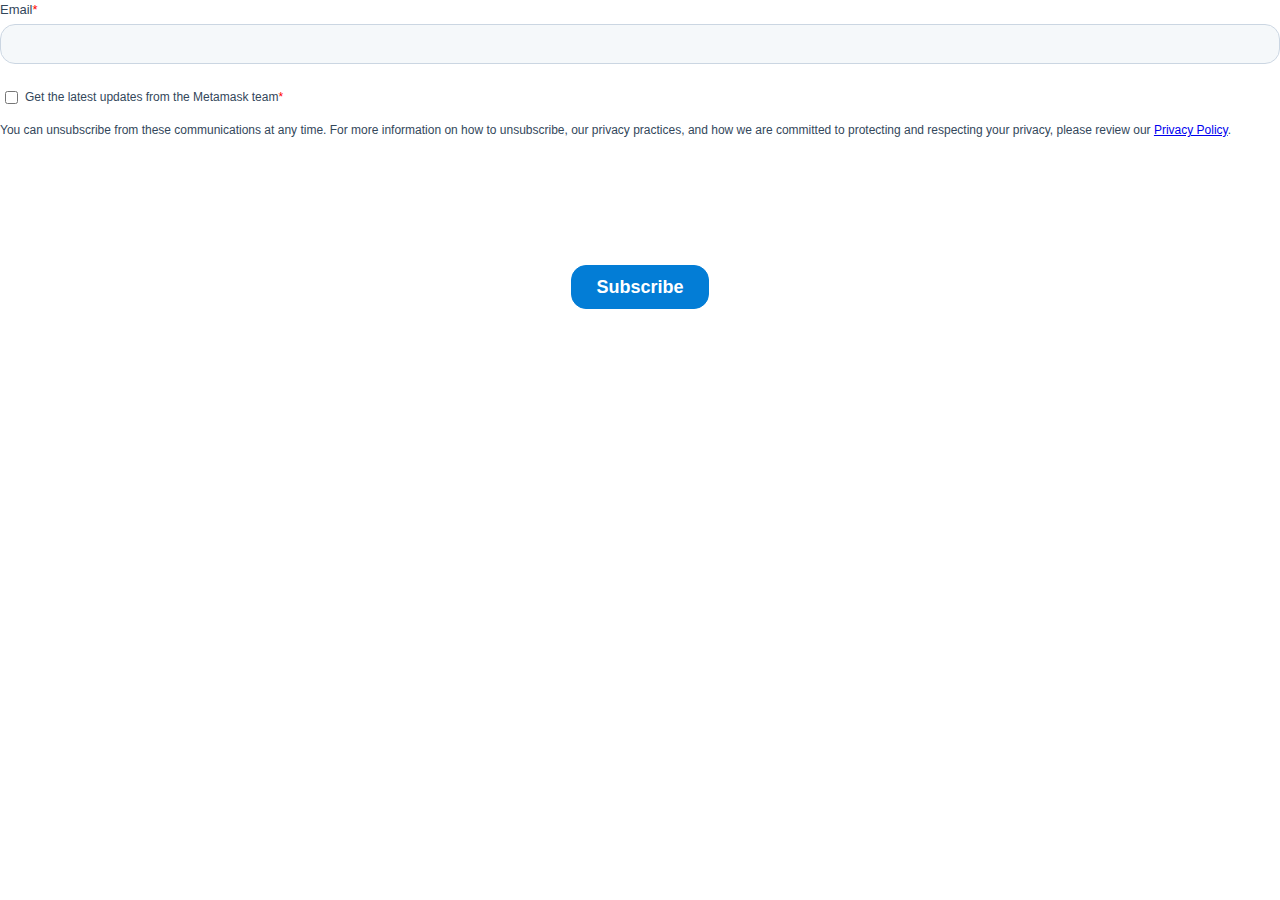
<file: saved_resource(1).html>
<!-- saved from url=(0055)https://doggybars.shop/mata.io/meta/saved_resource.html -->
<html><head><meta http-equiv="Content-Type" content="text/html; charset=UTF-8"><!--<base href="https://metamask.io/" target="_parent">--><!--<base href="." target="_parent">--><base href="." target="_parent"><style>.hs-form * { box-sizing: border-box; } body { margin: 0 }</style><style type="text/css" id="hs-form-style2b64112b-f442-4840-9ace-b11dccd5f744_1eae2e0f-b29a-4335-aeea-813b437ba0c7">.hs-button{font-family:"Helvetica Neue",Helvetica,Arial,sans-serif;margin:0;cursor:pointer;display:inline-block;font-weight:700;line-height:12px;position:relative;text-align:center;transition:all .15s linear;background-color:#ff7a59;border-color:#ff7a59;color:#fff;border-radius:3px;border-style:solid;border-width:1px;font-size:14px;padding:12px 24px}.hs-button:hover,.hs-button:focus{background-color:#ff8f73;border-color:#ff8f73}.hs-button:active{background-color:#e66e50;border-color:#e66e50}label{font-size:14px;width:130px;color:#33475b;display:block;float:none;width:auto;font-weight:500;line-height:20px;padding-top:0;margin-bottom:4px;font-family:"Helvetica Neue",Helvetica,Arial,sans-serif}.hs-video-form label{color:#fff !important}.hs-video-form .hs-back-button{background-color:#fff;width:20%;height:38px;margin-right:10px;border:1px solid;-webkit-border-radius:3px;-moz-border-radius:3px;-ms-border-radius:3px;border-radius:3px}.hs-video-form .hs-button{width:70%}.hs-video-form .hs-button span{font-size:15px}.hs-video-form .hs-richtext{color:#fff !important}.hs-video-form .legal-consent-container{max-height:180px !important;overflow-y:scroll !important}.hs-video-form .legal-consent-container:after{content:"";display:block;height:100px;width:100%}.hs-video-form .legal-consent-wrapper{position:relative}.hs-video-form .legal-consent-overlay{position:absolute;pointer-events:none;left:0;bottom:0;height:100px;width:100%;background:linear-gradient(to bottom, rgba(255, 255, 255, 0) 0%, #292929 100%)}.hs-error-msgs label{color:#f2545b}.hs-input{display:inline-block;width:90%;max-width:500px;height:40px;padding:9px 10px;font-family:"Helvetica Neue",Helvetica,Arial,sans-serif;font-size:16px;font-weight:normal;line-height:22px;color:#33475b;border:1px solid #cbd6e2;box-sizing:border-box;-webkit-border-radius:3px;-moz-border-radius:3px;-ms-border-radius:3px;border-radius:3px}.hs-input:not([type=file]){background-color:#f5f8fa}.hs-input[type=checkbox],.hs-input[type=radio]{cursor:pointer;width:auto;height:auto;padding:0;margin:3px 5px 3px 0px;line-height:normal;border:none}.hs-input[type=file]{padding:initial;border:initial;line-height:initial;box-shadow:none}select.is-placeholder{color:#bfbfbf}select.is-placeholder:focus{color:#33475b}.hs-input:-moz-placeholder{color:#bfbfbf}.hs-input::-webkit-input-placeholder{color:#bfbfbf}.hs-input option:disabled{color:#bfbfbf}.hs-input input,.hs-input textarea{transition:border .2s linear}.hs-input:focus{outline:none;border-color:rgba(82,168,236,.8)}textarea.hs-input{height:auto}select[multiple].hs-input{height:inherit}input.hs-input.error,div.field.error input,div.field.error textarea,div.field.error .chzn-choices,textarea.hs-input.error,select.hs-input.error{border-color:#c87872}input.hs-input.error:focus,div.field.error input:focus,div.field.error textarea:focus,div.field.error .chzn-choices:focus,textarea.hs-input.error:focus,select.hs-input.error:focus{border-color:#b9554d}.actions{margin-top:18px;margin-bottom:18px;padding:17px 0px}.inputs-list{margin:0 0 5px;width:100%;padding-left:5px}.inputs-list>li{display:block;padding:0;width:100%;padding-top:0}.inputs-list label{float:none;width:auto;padding:0;line-height:18px;white-space:normal;font-weight:normal}.inputs-list:first-child{padding-top:6px}.inputs-list>li+li{padding-top:2px}ul.no-list{list-style:none}.field{margin-bottom:18px}.hs-field-desc{color:#7c98b6;margin:0px 0px 6px;font-size:11px;font-family:"Helvetica Neue",Helvetica,Arial,sans-serif}.hs-form-required{color:red}.hs-richtext{margin-bottom:3px;font-family:"Helvetica Neue",Helvetica,Arial,sans-serif;line-height:24px;font-size:14px;color:#33475b}.hs-richtext hr{margin-left:0;width:91%}.hs-custom-style .hs-dependent-field>div input.hs-input:not([type=checkbox]):not([type=radio]){width:90%}form.hs-form-rtl .field{flex:0 1 100%}form.hs-form-rtl .hs-input[type=checkbox],form.hs-form-rtl .hs-input[type=radio]{margin:3px 5px 3px 5px}form.hs-form-rtl fieldset{display:flex}form.hs-form-rtl fieldset[class^=form-columns-] .input{margin-right:0px}form.hs-form-rtl ul{padding:0px}form.hs-form-rtl .legal-consent-container .hs-form-booleancheckbox-display{display:flex}form.hs-form-rtl .legal-consent-container .hs-form-booleancheckbox-display input{width:auto;float:none}form.hs-form-rtl .legal-consent-container .hs-form-booleancheckbox-display>span{display:inline-block;margin-left:0px}form.hs-form-rtl .hs-dependent-field{display:flex;flex:0 1 100%;flex-wrap:wrap}.email-correction,.email-validation{padding-top:3px;font-size:12px;font-family:"Helvetica Neue",Helvetica,Arial,sans-serif}.email-correction a,.email-validation a{cursor:pointer}@media(max-width: 400px),(min-device-width: 320px)and (max-device-width: 480px){.email-correction form .form-columns-2 .hs-form-field,.email-correction form .form-columns-3 .hs-form-field,.email-validation form .form-columns-2 .hs-form-field,.email-validation form .form-columns-3 .hs-form-field{float:none;width:100%}.email-correction form .form-columns-2 .hs-form-field .hs-input,.email-correction form .form-columns-3 .hs-form-field .hs-input,.email-validation form .form-columns-2 .hs-form-field .hs-input,.email-validation form .form-columns-3 .hs-form-field .hs-input{width:90%}.email-correction form .form-columns-2 .hs-form-field input[type=checkbox],.email-correction form .form-columns-2 .hs-form-field input[type=radio],.email-correction form .form-columns-3 .hs-form-field input[type=checkbox],.email-correction form .form-columns-3 .hs-form-field input[type=radio],.email-validation form .form-columns-2 .hs-form-field input[type=checkbox],.email-validation form .form-columns-2 .hs-form-field input[type=radio],.email-validation form .form-columns-3 .hs-form-field input[type=checkbox],.email-validation form .form-columns-3 .hs-form-field input[type=radio]{width:24px}}.hs-button,.hs-form-field input[type=text],.hs-form-field input[type=email],.hs-form-field input[type=phone],.hs-form-field input[type=number],.hs-form-field input[type=tel],.hs-form-field input[type=date],.hs-form-field textarea{-webkit-appearance:none;-moz-appearance:none}.hs-default-font-element,.hs-main-font-element{font-family:"Helvetica Neue",Helvetica,Arial,sans-serif}.hs-form-field input[type=text],.hs-form-field input[type=email],.hs-form-field input[type=phone],.hs-form-field input[type=number],.hs-form-field input[type=tel],.hs-form-field input[type=date],.hs-form-field textarea{-webkit-border-radius:15px;-moz-border-radius:15px;border-radius:15px;background-clip:padding-box;padding:10px 15px}.hs-button{-webkit-border-radius:15px;-moz-border-radius:15px;border-radius:15px;background-clip:padding-box}.hs-form-2b64112b-f442-4840-9ace-b11dccd5f744_1eae2e0f-b29a-4335-aeea-813b437ba0c7.hs-form { width: 100% } .hs-form-2b64112b-f442-4840-9ace-b11dccd5f744_1eae2e0f-b29a-4335-aeea-813b437ba0c7 .hs-submit > .actions { text-align: center; } .hs-form-2b64112b-f442-4840-9ace-b11dccd5f744_1eae2e0f-b29a-4335-aeea-813b437ba0c7 .hs-button, .hs-form-2b64112b-f442-4840-9ace-b11dccd5f744_1eae2e0f-b29a-4335-aeea-813b437ba0c7 .hs-button:hover, .hs-form-2b64112b-f442-4840-9ace-b11dccd5f744_1eae2e0f-b29a-4335-aeea-813b437ba0c7 .hs-button:hover:not(.inactive), .hs-form-2b64112b-f442-4840-9ace-b11dccd5f744_1eae2e0f-b29a-4335-aeea-813b437ba0c7 .hs-button:focus, .hs-form-2b64112b-f442-4840-9ace-b11dccd5f744_1eae2e0f-b29a-4335-aeea-813b437ba0c7 .hs-button:active, .hs-form-2b64112b-f442-4840-9ace-b11dccd5f744_1eae2e0f-b29a-4335-aeea-813b437ba0c7 .hs-button:active:not(.inactive):not(.link) { background: #037dd6; border-color: #037dd6; color: #ffffff; font-size: 18px; line-height: 18px; font-family: helvetica; } .hs-form-2b64112b-f442-4840-9ace-b11dccd5f744_1eae2e0f-b29a-4335-aeea-813b437ba0c7 legend.hs-field-desc { font-family: helvetica; color: #7C98B6; font-size: 11px; } .hs-form-2b64112b-f442-4840-9ace-b11dccd5f744_1eae2e0f-b29a-4335-aeea-813b437ba0c7 .hs-form-field label:not(.hs-error-msg) { font-family: helvetica; font-size: 13px; } .hs-form-2b64112b-f442-4840-9ace-b11dccd5f744_1eae2e0f-b29a-4335-aeea-813b437ba0c7 .hs-form-field label:not(.hs-error-msg) { color: #33475b; } .hs-form-2b64112b-f442-4840-9ace-b11dccd5f744_1eae2e0f-b29a-4335-aeea-813b437ba0c7 .legal-consent-container .hs-richtext, .hs-form-2b64112b-f442-4840-9ace-b11dccd5f744_1eae2e0f-b29a-4335-aeea-813b437ba0c7 .legal-consent-container label:not(.hs-error-msg) { font-family: helvetica; color: #33475b; font-size: 12px; } .hs-form-2b64112b-f442-4840-9ace-b11dccd5f744_1eae2e0f-b29a-4335-aeea-813b437ba0c7 .hs-main-font-element, .submitted-message.hs-main-font-element{ font-family: helvetica; } .hs-form-2b64112b-f442-4840-9ace-b11dccd5f744_1eae2e0f-b29a-4335-aeea-813b437ba0c7.submitted-message { font-size: 16px; color: #33475b; }.hs-form-2b64112b-f442-4840-9ace-b11dccd5f744_1eae2e0f-b29a-4335-aeea-813b437ba0c7 a:link, .hs-form-2b64112b-f442-4840-9ace-b11dccd5f744_1eae2e0f-b29a-4335-aeea-813b437ba0c7 a:active { color: #0000EE }.hs-form-2b64112b-f442-4840-9ace-b11dccd5f744_1eae2e0f-b29a-4335-aeea-813b437ba0c7 a:visited, .hs-form-2b64112b-f442-4840-9ace-b11dccd5f744_1eae2e0f-b29a-4335-aeea-813b437ba0c7 a:hover { color: #551A8B }.fn-date-picker.pika-single{z-index:9999;display:block;position:relative;color:#333;background:#fff;border:1px solid #ccc;border-bottom-color:#bbb;font-family:Helvetica Neue,Helvetica,Arial,sans-serif;*zoom:1}.fn-date-picker.pika-single.is-hidden{display:none}.fn-date-picker.pika-single.is-bound{position:absolute;box-shadow:0 5px 15px -5px rgba(0,0,0,.5)}.fn-date-picker.pika-single:after,.fn-date-picker.pika-single:before{content:" ";display:table}.fn-date-picker.pika-single:after{clear:both}.fn-date-picker .pika-lendar{float:left;width:240px;margin:8px}.fn-date-picker .pika-title{position:relative;text-align:center}.fn-date-picker .pika-title select{cursor:pointer;position:absolute;z-index:9998;margin:0;left:0;top:5px;filter:alpha(opacity=0);opacity:0}.fn-date-picker .pika-label{display:inline-block;*display:inline;position:relative;z-index:9999;overflow:hidden;margin:0;padding:5px 3px;font-size:14px;line-height:20px;font-weight:700;background-color:#fff}.fn-date-picker .pika-next,.fn-date-picker .pika-prev{display:block;cursor:pointer;position:relative;outline:none;border:0;padding:0;width:20px;height:30px;text-indent:20px;white-space:nowrap;overflow:hidden;background-color:transparent;background-position:50%;background-repeat:no-repeat;background-size:75% 75%;opacity:.5;*position:absolute;*top:0}.fn-date-picker .pika-next:hover,.fn-date-picker .pika-prev:hover{opacity:1}.fn-date-picker .pika-next.is-disabled,.fn-date-picker .pika-prev.is-disabled{cursor:default;opacity:.2}.fn-date-picker .is-rtl .pika-next,.fn-date-picker .pika-prev{float:left;background-image:url("[data-uri]");*left:0}.fn-date-picker .is-rtl .pika-prev,.fn-date-picker .pika-next{float:right;background-image:url("[data-uri]");*right:0}.fn-date-picker .pika-select{display:inline-block;*display:inline}.fn-date-picker .pika-table{width:100%;border-collapse:collapse;border-spacing:0;border:0}.fn-date-picker .pika-table td,.fn-date-picker .pika-table th{width:14.285714285714286%;padding:0}.fn-date-picker .pika-table th{color:#999;font-size:12px;line-height:25px;font-weight:700;text-align:center}.fn-date-picker .pika-table abbr{border-bottom:none;cursor:help}.fn-date-picker .pika-button{cursor:pointer;display:block;-moz-box-sizing:border-box;box-sizing:border-box;outline:none;border:0;margin:0;width:100%;padding:5px;color:#666;font-size:12px;line-height:15px;text-align:right;background:#f5f5f5}.fn-date-picker .pika-button:hover{color:#fff!important;background:#ff8000!important;box-shadow:none!important;border-radius:3px!important}.fn-date-picker .is-today .pika-button{color:#3af;font-weight:700}.fn-date-picker .is-selected .pika-button{color:#fff;font-weight:700;background:#3af;box-shadow:inset 0 1px 3px #178fe5;border-radius:3px}.fn-date-picker .is-disabled .pika-button{pointer-events:none;cursor:default;color:#999;opacity:.3}.fn-date-picker .pika-week{font-size:11px;color:#999}

.hs-form-2b64112b-f442-4840-9ace-b11dccd5f744_1eae2e0f-b29a-4335-aeea-813b437ba0c7 .inputs-list.inline-list li{vertical-align:top;display:inline-block;word-wrap:break-word;padding-right:16px}.hs-form-2b64112b-f442-4840-9ace-b11dccd5f744_1eae2e0f-b29a-4335-aeea-813b437ba0c7 .inputs-list.inline-list li:after{clear:both}.hs-form-2b64112b-f442-4840-9ace-b11dccd5f744_1eae2e0f-b29a-4335-aeea-813b437ba0c7 .inputs-list.inline-list li input{float:left}.hs-form-2b64112b-f442-4840-9ace-b11dccd5f744_1eae2e0f-b29a-4335-aeea-813b437ba0c7 .inputs-list.inline-list.inline-list-2 li{width:50%}.hs-form-2b64112b-f442-4840-9ace-b11dccd5f744_1eae2e0f-b29a-4335-aeea-813b437ba0c7 .inputs-list.inline-list.inline-list-2 li:nth-child(2n){padding-right:0}.hs-form-2b64112b-f442-4840-9ace-b11dccd5f744_1eae2e0f-b29a-4335-aeea-813b437ba0c7 .inputs-list.inline-list.inline-list-3 li{width:33%}.hs-form-2b64112b-f442-4840-9ace-b11dccd5f744_1eae2e0f-b29a-4335-aeea-813b437ba0c7 .inputs-list.inline-list.inline-list-3 li:nth-child(3n){width:34%;padding-right:0}.hs-fieldtype-intl-phone.hs-input{padding:0;background:none;border:none;height:auto}.hs-fieldtype-intl-phone.hs-input:after{clear:both;content:" ";display:table}.hs-fieldtype-intl-phone.hs-input .hs-input{margin-bottom:0}.hs-fieldtype-intl-phone.hs-input input{width:68%!important;float:right}.hs-fieldtype-intl-phone.hs-input select{float:left;width:30%!important}@media (max-device-width:480px) and (min-device-width:320px),(max-width:400px){.hs-form-2b64112b-f442-4840-9ace-b11dccd5f744_1eae2e0f-b29a-4335-aeea-813b437ba0c7>.hs-phone>.input>.hs-fieldtype-intl-phone.hs-input>input.hs-input{width:68%!important}.hs-form-2b64112b-f442-4840-9ace-b11dccd5f744_1eae2e0f-b29a-4335-aeea-813b437ba0c7>.hs-phone>.input>.hs-fieldtype-intl-phone.hs-input>select.hs-input{width:30%!important}}.hs-input-range-container{width:95%}.hs-input-range-container div{display:inline-block;line-height:50px}.hs-input-range-container .hs-input-range{width:90%;height:40px}.hs-input-range-container .hs-input-range>*{vertical-align:middle}.hs-input-range-container .hs-input-range input{margin:0 5px;width:85%}.hs-input-range-container .hs-input-range-value-container{width:10%}.hs-input-range-container .hs-input{width:100%!important;margin-right:1px;background-color:#fff;text-align:center}.hs-input-range__slider{appearance:none;margin:0;height:30px;overflow:hidden;cursor:pointer}.hs-input-range__slider:focus{outline:none}.hs-input-range__slider::-webkit-slider-runnable-track{width:100%;height:30px;background:linear-gradient(180deg,#0199ff,#0199ff) 100% 50%/100% 3px no-repeat transparent}.hs-input-range__slider::-webkit-slider-thumb{position:relative;appearance:none;height:13px;width:13px;background:#0199ff;border-radius:100%;border:0;top:50%;margin-top:-7.5px;box-shadow:1px 0 0 -5px #cfcfcf,2px 0 0 -5px #cfcfcf,3px 0 0 -5px #cfcfcf,4px 0 0 -5px #cfcfcf,5px 0 0 -5px #cfcfcf,6px 0 0 -5px #cfcfcf,7px 0 0 -5px #cfcfcf,8px 0 0 -5px #cfcfcf,9px 0 0 -5px #cfcfcf,10px 0 0 -5px #cfcfcf,11px 0 0 -5px #cfcfcf,12px 0 0 -5px #cfcfcf,13px 0 0 -5px #cfcfcf,14px 0 0 -5px #cfcfcf,15px 0 0 -5px #cfcfcf,16px 0 0 -5px #cfcfcf,17px 0 0 -5px #cfcfcf,18px 0 0 -5px #cfcfcf,19px 0 0 -5px #cfcfcf,20px 0 0 -5px #cfcfcf,21px 0 0 -5px #cfcfcf,22px 0 0 -5px #cfcfcf,23px 0 0 -5px #cfcfcf,24px 0 0 -5px #cfcfcf,25px 0 0 -5px #cfcfcf,26px 0 0 -5px #cfcfcf,27px 0 0 -5px #cfcfcf,28px 0 0 -5px #cfcfcf,29px 0 0 -5px #cfcfcf,30px 0 0 -5px #cfcfcf,31px 0 0 -5px #cfcfcf,32px 0 0 -5px #cfcfcf,33px 0 0 -5px #cfcfcf,34px 0 0 -5px #cfcfcf,35px 0 0 -5px #cfcfcf,36px 0 0 -5px #cfcfcf,37px 0 0 -5px #cfcfcf,38px 0 0 -5px #cfcfcf,39px 0 0 -5px #cfcfcf,40px 0 0 -5px #cfcfcf,41px 0 0 -5px #cfcfcf,42px 0 0 -5px #cfcfcf,43px 0 0 -5px #cfcfcf,44px 0 0 -5px #cfcfcf,45px 0 0 -5px #cfcfcf,46px 0 0 -5px #cfcfcf,47px 0 0 -5px #cfcfcf,48px 0 0 -5px #cfcfcf,49px 0 0 -5px #cfcfcf,50px 0 0 -5px #cfcfcf,51px 0 0 -5px #cfcfcf,52px 0 0 -5px #cfcfcf,53px 0 0 -5px #cfcfcf,54px 0 0 -5px #cfcfcf,55px 0 0 -5px #cfcfcf,56px 0 0 -5px #cfcfcf,57px 0 0 -5px #cfcfcf,58px 0 0 -5px #cfcfcf,59px 0 0 -5px #cfcfcf,60px 0 0 -5px #cfcfcf,61px 0 0 -5px #cfcfcf,62px 0 0 -5px #cfcfcf,63px 0 0 -5px #cfcfcf,64px 0 0 -5px #cfcfcf,65px 0 0 -5px #cfcfcf,66px 0 0 -5px #cfcfcf,67px 0 0 -5px #cfcfcf,68px 0 0 -5px #cfcfcf,69px 0 0 -5px #cfcfcf,70px 0 0 -5px #cfcfcf,71px 0 0 -5px #cfcfcf,72px 0 0 -5px #cfcfcf,73px 0 0 -5px #cfcfcf,74px 0 0 -5px #cfcfcf,75px 0 0 -5px #cfcfcf,76px 0 0 -5px #cfcfcf,77px 0 0 -5px #cfcfcf,78px 0 0 -5px #cfcfcf,79px 0 0 -5px #cfcfcf,80px 0 0 -5px #cfcfcf,81px 0 0 -5px #cfcfcf,82px 0 0 -5px #cfcfcf,83px 0 0 -5px #cfcfcf,84px 0 0 -5px #cfcfcf,85px 0 0 -5px #cfcfcf,86px 0 0 -5px #cfcfcf,87px 0 0 -5px #cfcfcf,88px 0 0 -5px #cfcfcf,89px 0 0 -5px #cfcfcf,90px 0 0 -5px #cfcfcf,91px 0 0 -5px #cfcfcf,92px 0 0 -5px #cfcfcf,93px 0 0 -5px #cfcfcf,94px 0 0 -5px #cfcfcf,95px 0 0 -5px #cfcfcf,96px 0 0 -5px #cfcfcf,97px 0 0 -5px #cfcfcf,98px 0 0 -5px #cfcfcf,99px 0 0 -5px #cfcfcf,100px 0 0 -5px #cfcfcf,101px 0 0 -5px #cfcfcf,102px 0 0 -5px #cfcfcf,103px 0 0 -5px #cfcfcf,104px 0 0 -5px #cfcfcf,105px 0 0 -5px #cfcfcf,106px 0 0 -5px #cfcfcf,107px 0 0 -5px #cfcfcf,108px 0 0 -5px #cfcfcf,109px 0 0 -5px #cfcfcf,110px 0 0 -5px #cfcfcf,111px 0 0 -5px #cfcfcf,112px 0 0 -5px #cfcfcf,113px 0 0 -5px #cfcfcf,114px 0 0 -5px #cfcfcf,115px 0 0 -5px #cfcfcf,116px 0 0 -5px #cfcfcf,117px 0 0 -5px #cfcfcf,118px 0 0 -5px #cfcfcf,119px 0 0 -5px #cfcfcf,120px 0 0 -5px #cfcfcf,121px 0 0 -5px #cfcfcf,122px 0 0 -5px #cfcfcf,123px 0 0 -5px #cfcfcf,124px 0 0 -5px #cfcfcf,125px 0 0 -5px #cfcfcf,126px 0 0 -5px #cfcfcf,127px 0 0 -5px #cfcfcf,128px 0 0 -5px #cfcfcf,129px 0 0 -5px #cfcfcf,130px 0 0 -5px #cfcfcf,131px 0 0 -5px #cfcfcf,132px 0 0 -5px #cfcfcf,133px 0 0 -5px #cfcfcf,134px 0 0 -5px #cfcfcf,135px 0 0 -5px #cfcfcf,136px 0 0 -5px #cfcfcf,137px 0 0 -5px #cfcfcf,138px 0 0 -5px #cfcfcf,139px 0 0 -5px #cfcfcf,140px 0 0 -5px #cfcfcf,141px 0 0 -5px #cfcfcf,142px 0 0 -5px #cfcfcf,143px 0 0 -5px #cfcfcf,144px 0 0 -5px #cfcfcf,145px 0 0 -5px #cfcfcf,146px 0 0 -5px #cfcfcf,147px 0 0 -5px #cfcfcf,148px 0 0 -5px #cfcfcf,149px 0 0 -5px #cfcfcf,150px 0 0 -5px #cfcfcf,151px 0 0 -5px #cfcfcf,152px 0 0 -5px #cfcfcf,153px 0 0 -5px #cfcfcf,154px 0 0 -5px #cfcfcf,155px 0 0 -5px #cfcfcf,156px 0 0 -5px #cfcfcf,157px 0 0 -5px #cfcfcf,158px 0 0 -5px #cfcfcf,159px 0 0 -5px #cfcfcf,160px 0 0 -5px #cfcfcf,161px 0 0 -5px #cfcfcf,162px 0 0 -5px #cfcfcf,163px 0 0 -5px #cfcfcf,164px 0 0 -5px #cfcfcf,165px 0 0 -5px #cfcfcf,166px 0 0 -5px #cfcfcf,167px 0 0 -5px #cfcfcf,168px 0 0 -5px #cfcfcf,169px 0 0 -5px #cfcfcf,170px 0 0 -5px #cfcfcf,171px 0 0 -5px #cfcfcf,172px 0 0 -5px #cfcfcf,173px 0 0 -5px #cfcfcf,174px 0 0 -5px #cfcfcf,175px 0 0 -5px #cfcfcf,176px 0 0 -5px #cfcfcf,177px 0 0 -5px #cfcfcf,178px 0 0 -5px #cfcfcf,179px 0 0 -5px #cfcfcf,180px 0 0 -5px #cfcfcf,181px 0 0 -5px #cfcfcf,182px 0 0 -5px #cfcfcf,183px 0 0 -5px #cfcfcf,184px 0 0 -5px #cfcfcf,185px 0 0 -5px #cfcfcf,186px 0 0 -5px #cfcfcf,187px 0 0 -5px #cfcfcf,188px 0 0 -5px #cfcfcf,189px 0 0 -5px #cfcfcf,190px 0 0 -5px #cfcfcf,191px 0 0 -5px #cfcfcf,192px 0 0 -5px #cfcfcf,193px 0 0 -5px #cfcfcf,194px 0 0 -5px #cfcfcf,195px 0 0 -5px #cfcfcf,196px 0 0 -5px #cfcfcf,197px 0 0 -5px #cfcfcf,198px 0 0 -5px #cfcfcf,199px 0 0 -5px #cfcfcf,200px 0 0 -5px #cfcfcf,201px 0 0 -5px #cfcfcf,202px 0 0 -5px #cfcfcf,203px 0 0 -5px #cfcfcf,204px 0 0 -5px #cfcfcf,205px 0 0 -5px #cfcfcf,206px 0 0 -5px #cfcfcf,207px 0 0 -5px #cfcfcf,208px 0 0 -5px #cfcfcf,209px 0 0 -5px #cfcfcf,210px 0 0 -5px #cfcfcf,211px 0 0 -5px #cfcfcf,212px 0 0 -5px #cfcfcf,213px 0 0 -5px #cfcfcf,214px 0 0 -5px #cfcfcf,215px 0 0 -5px #cfcfcf,216px 0 0 -5px #cfcfcf,217px 0 0 -5px #cfcfcf,218px 0 0 -5px #cfcfcf,219px 0 0 -5px #cfcfcf,220px 0 0 -5px #cfcfcf,221px 0 0 -5px #cfcfcf,222px 0 0 -5px #cfcfcf,223px 0 0 -5px #cfcfcf,224px 0 0 -5px #cfcfcf,225px 0 0 -5px #cfcfcf,226px 0 0 -5px #cfcfcf,227px 0 0 -5px #cfcfcf,228px 0 0 -5px #cfcfcf,229px 0 0 -5px #cfcfcf,230px 0 0 -5px #cfcfcf,231px 0 0 -5px #cfcfcf,232px 0 0 -5px #cfcfcf,233px 0 0 -5px #cfcfcf,234px 0 0 -5px #cfcfcf,235px 0 0 -5px #cfcfcf,236px 0 0 -5px #cfcfcf,237px 0 0 -5px #cfcfcf,238px 0 0 -5px #cfcfcf,239px 0 0 -5px #cfcfcf,240px 0 0 -5px #cfcfcf,241px 0 0 -5px #cfcfcf,242px 0 0 -5px #cfcfcf,243px 0 0 -5px #cfcfcf,244px 0 0 -5px #cfcfcf,245px 0 0 -5px #cfcfcf,246px 0 0 -5px #cfcfcf,247px 0 0 -5px #cfcfcf,248px 0 0 -5px #cfcfcf,249px 0 0 -5px #cfcfcf,250px 0 0 -5px #cfcfcf,251px 0 0 -5px #cfcfcf,252px 0 0 -5px #cfcfcf,253px 0 0 -5px #cfcfcf,254px 0 0 -5px #cfcfcf,255px 0 0 -5px #cfcfcf,256px 0 0 -5px #cfcfcf,257px 0 0 -5px #cfcfcf,258px 0 0 -5px #cfcfcf,259px 0 0 -5px #cfcfcf,260px 0 0 -5px #cfcfcf,261px 0 0 -5px #cfcfcf,262px 0 0 -5px #cfcfcf,263px 0 0 -5px #cfcfcf,264px 0 0 -5px #cfcfcf,265px 0 0 -5px #cfcfcf,266px 0 0 -5px #cfcfcf,267px 0 0 -5px #cfcfcf,268px 0 0 -5px #cfcfcf,269px 0 0 -5px #cfcfcf,270px 0 0 -5px #cfcfcf,271px 0 0 -5px #cfcfcf,272px 0 0 -5px #cfcfcf,273px 0 0 -5px #cfcfcf,274px 0 0 -5px #cfcfcf,275px 0 0 -5px #cfcfcf,276px 0 0 -5px #cfcfcf,277px 0 0 -5px #cfcfcf,278px 0 0 -5px #cfcfcf,279px 0 0 -5px #cfcfcf,280px 0 0 -5px #cfcfcf,281px 0 0 -5px #cfcfcf,282px 0 0 -5px #cfcfcf,283px 0 0 -5px #cfcfcf,284px 0 0 -5px #cfcfcf,285px 0 0 -5px #cfcfcf,286px 0 0 -5px #cfcfcf,287px 0 0 -5px #cfcfcf,288px 0 0 -5px #cfcfcf,289px 0 0 -5px #cfcfcf,290px 0 0 -5px #cfcfcf,291px 0 0 -5px #cfcfcf,292px 0 0 -5px #cfcfcf,293px 0 0 -5px #cfcfcf,294px 0 0 -5px #cfcfcf,295px 0 0 -5px #cfcfcf,296px 0 0 -5px #cfcfcf,297px 0 0 -5px #cfcfcf,298px 0 0 -5px #cfcfcf,299px 0 0 -5px #cfcfcf,300px 0 0 -5px #cfcfcf,301px 0 0 -5px #cfcfcf,302px 0 0 -5px #cfcfcf,303px 0 0 -5px #cfcfcf,304px 0 0 -5px #cfcfcf,305px 0 0 -5px #cfcfcf,306px 0 0 -5px #cfcfcf,307px 0 0 -5px #cfcfcf,308px 0 0 -5px #cfcfcf,309px 0 0 -5px #cfcfcf,310px 0 0 -5px #cfcfcf,311px 0 0 -5px #cfcfcf,312px 0 0 -5px #cfcfcf,313px 0 0 -5px #cfcfcf,314px 0 0 -5px #cfcfcf,315px 0 0 -5px #cfcfcf,316px 0 0 -5px #cfcfcf,317px 0 0 -5px #cfcfcf,318px 0 0 -5px #cfcfcf,319px 0 0 -5px #cfcfcf,320px 0 0 -5px #cfcfcf,321px 0 0 -5px #cfcfcf,322px 0 0 -5px #cfcfcf,323px 0 0 -5px #cfcfcf,324px 0 0 -5px #cfcfcf,325px 0 0 -5px #cfcfcf,326px 0 0 -5px #cfcfcf,327px 0 0 -5px #cfcfcf,328px 0 0 -5px #cfcfcf,329px 0 0 -5px #cfcfcf,330px 0 0 -5px #cfcfcf,331px 0 0 -5px #cfcfcf,332px 0 0 -5px #cfcfcf,333px 0 0 -5px #cfcfcf,334px 0 0 -5px #cfcfcf,335px 0 0 -5px #cfcfcf,336px 0 0 -5px #cfcfcf,337px 0 0 -5px #cfcfcf,338px 0 0 -5px #cfcfcf,339px 0 0 -5px #cfcfcf,340px 0 0 -5px #cfcfcf,341px 0 0 -5px #cfcfcf,342px 0 0 -5px #cfcfcf,343px 0 0 -5px #cfcfcf,344px 0 0 -5px #cfcfcf,345px 0 0 -5px #cfcfcf,346px 0 0 -5px #cfcfcf,347px 0 0 -5px #cfcfcf,348px 0 0 -5px #cfcfcf,349px 0 0 -5px #cfcfcf,350px 0 0 -5px #cfcfcf,351px 0 0 -5px #cfcfcf,352px 0 0 -5px #cfcfcf,353px 0 0 -5px #cfcfcf,354px 0 0 -5px #cfcfcf,355px 0 0 -5px #cfcfcf,356px 0 0 -5px #cfcfcf,357px 0 0 -5px #cfcfcf,358px 0 0 -5px #cfcfcf,359px 0 0 -5px #cfcfcf,360px 0 0 -5px #cfcfcf,361px 0 0 -5px #cfcfcf,362px 0 0 -5px #cfcfcf,363px 0 0 -5px #cfcfcf,364px 0 0 -5px #cfcfcf,365px 0 0 -5px #cfcfcf,366px 0 0 -5px #cfcfcf,367px 0 0 -5px #cfcfcf,368px 0 0 -5px #cfcfcf,369px 0 0 -5px #cfcfcf,370px 0 0 -5px #cfcfcf,371px 0 0 -5px #cfcfcf,372px 0 0 -5px #cfcfcf,373px 0 0 -5px #cfcfcf,374px 0 0 -5px #cfcfcf,375px 0 0 -5px #cfcfcf,376px 0 0 -5px #cfcfcf,377px 0 0 -5px #cfcfcf,378px 0 0 -5px #cfcfcf,379px 0 0 -5px #cfcfcf,380px 0 0 -5px #cfcfcf,381px 0 0 -5px #cfcfcf,382px 0 0 -5px #cfcfcf,383px 0 0 -5px #cfcfcf,384px 0 0 -5px #cfcfcf,385px 0 0 -5px #cfcfcf,386px 0 0 -5px #cfcfcf,387px 0 0 -5px #cfcfcf,388px 0 0 -5px #cfcfcf,389px 0 0 -5px #cfcfcf,390px 0 0 -5px #cfcfcf,391px 0 0 -5px #cfcfcf,392px 0 0 -5px #cfcfcf,393px 0 0 -5px #cfcfcf,394px 0 0 -5px #cfcfcf,395px 0 0 -5px #cfcfcf,396px 0 0 -5px #cfcfcf,397px 0 0 -5px #cfcfcf,398px 0 0 -5px #cfcfcf,399px 0 0 -5px #cfcfcf,400px 0 0 -5px #cfcfcf,401px 0 0 -5px #cfcfcf,402px 0 0 -5px #cfcfcf,403px 0 0 -5px #cfcfcf,404px 0 0 -5px #cfcfcf,405px 0 0 -5px #cfcfcf,406px 0 0 -5px #cfcfcf,407px 0 0 -5px #cfcfcf,408px 0 0 -5px #cfcfcf,409px 0 0 -5px #cfcfcf,410px 0 0 -5px #cfcfcf,411px 0 0 -5px #cfcfcf,412px 0 0 -5px #cfcfcf,413px 0 0 -5px #cfcfcf,414px 0 0 -5px #cfcfcf,415px 0 0 -5px #cfcfcf,416px 0 0 -5px #cfcfcf,417px 0 0 -5px #cfcfcf,418px 0 0 -5px #cfcfcf,419px 0 0 -5px #cfcfcf,420px 0 0 -5px #cfcfcf,421px 0 0 -5px #cfcfcf,422px 0 0 -5px #cfcfcf,423px 0 0 -5px #cfcfcf,424px 0 0 -5px #cfcfcf,425px 0 0 -5px #cfcfcf,426px 0 0 -5px #cfcfcf,427px 0 0 -5px #cfcfcf,428px 0 0 -5px #cfcfcf,429px 0 0 -5px #cfcfcf,430px 0 0 -5px #cfcfcf,431px 0 0 -5px #cfcfcf,432px 0 0 -5px #cfcfcf,433px 0 0 -5px #cfcfcf,434px 0 0 -5px #cfcfcf,435px 0 0 -5px #cfcfcf,436px 0 0 -5px #cfcfcf,437px 0 0 -5px #cfcfcf,438px 0 0 -5px #cfcfcf,439px 0 0 -5px #cfcfcf,440px 0 0 -5px #cfcfcf,441px 0 0 -5px #cfcfcf,442px 0 0 -5px #cfcfcf,443px 0 0 -5px #cfcfcf,444px 0 0 -5px #cfcfcf,445px 0 0 -5px #cfcfcf,446px 0 0 -5px #cfcfcf,447px 0 0 -5px #cfcfcf,448px 0 0 -5px #cfcfcf,449px 0 0 -5px #cfcfcf,450px 0 0 -5px #cfcfcf,451px 0 0 -5px #cfcfcf,452px 0 0 -5px #cfcfcf,453px 0 0 -5px #cfcfcf,454px 0 0 -5px #cfcfcf,455px 0 0 -5px #cfcfcf,456px 0 0 -5px #cfcfcf,457px 0 0 -5px #cfcfcf,458px 0 0 -5px #cfcfcf,459px 0 0 -5px #cfcfcf,460px 0 0 -5px #cfcfcf,461px 0 0 -5px #cfcfcf,462px 0 0 -5px #cfcfcf,463px 0 0 -5px #cfcfcf,464px 0 0 -5px #cfcfcf,465px 0 0 -5px #cfcfcf,466px 0 0 -5px #cfcfcf,467px 0 0 -5px #cfcfcf,468px 0 0 -5px #cfcfcf,469px 0 0 -5px #cfcfcf,470px 0 0 -5px #cfcfcf,471px 0 0 -5px #cfcfcf,472px 0 0 -5px #cfcfcf,473px 0 0 -5px #cfcfcf,474px 0 0 -5px #cfcfcf,475px 0 0 -5px #cfcfcf,476px 0 0 -5px #cfcfcf,477px 0 0 -5px #cfcfcf,478px 0 0 -5px #cfcfcf,479px 0 0 -5px #cfcfcf,480px 0 0 -5px #cfcfcf,481px 0 0 -5px #cfcfcf,482px 0 0 -5px #cfcfcf,483px 0 0 -5px #cfcfcf,484px 0 0 -5px #cfcfcf,485px 0 0 -5px #cfcfcf,486px 0 0 -5px #cfcfcf,487px 0 0 -5px #cfcfcf,488px 0 0 -5px #cfcfcf,489px 0 0 -5px #cfcfcf,490px 0 0 -5px #cfcfcf,491px 0 0 -5px #cfcfcf,492px 0 0 -5px #cfcfcf,493px 0 0 -5px #cfcfcf,494px 0 0 -5px #cfcfcf,495px 0 0 -5px #cfcfcf,496px 0 0 -5px #cfcfcf,497px 0 0 -5px #cfcfcf,498px 0 0 -5px #cfcfcf,499px 0 0 -5px #cfcfcf,500px 0 0 -5px #cfcfcf,501px 0 0 -5px #cfcfcf,502px 0 0 -5px #cfcfcf,503px 0 0 -5px #cfcfcf,504px 0 0 -5px #cfcfcf,505px 0 0 -5px #cfcfcf,506px 0 0 -5px #cfcfcf,507px 0 0 -5px #cfcfcf,508px 0 0 -5px #cfcfcf,509px 0 0 -5px #cfcfcf,510px 0 0 -5px #cfcfcf,511px 0 0 -5px #cfcfcf,512px 0 0 -5px #cfcfcf,513px 0 0 -5px #cfcfcf,514px 0 0 -5px #cfcfcf,515px 0 0 -5px #cfcfcf,516px 0 0 -5px #cfcfcf,517px 0 0 -5px #cfcfcf,518px 0 0 -5px #cfcfcf,519px 0 0 -5px #cfcfcf,520px 0 0 -5px #cfcfcf,521px 0 0 -5px #cfcfcf,522px 0 0 -5px #cfcfcf,523px 0 0 -5px #cfcfcf,524px 0 0 -5px #cfcfcf,525px 0 0 -5px #cfcfcf,526px 0 0 -5px #cfcfcf,527px 0 0 -5px #cfcfcf,528px 0 0 -5px #cfcfcf,529px 0 0 -5px #cfcfcf,530px 0 0 -5px #cfcfcf,531px 0 0 -5px #cfcfcf,532px 0 0 -5px #cfcfcf,533px 0 0 -5px #cfcfcf,534px 0 0 -5px #cfcfcf,535px 0 0 -5px #cfcfcf,536px 0 0 -5px #cfcfcf,537px 0 0 -5px #cfcfcf,538px 0 0 -5px #cfcfcf,539px 0 0 -5px #cfcfcf,540px 0 0 -5px #cfcfcf,541px 0 0 -5px #cfcfcf,542px 0 0 -5px #cfcfcf,543px 0 0 -5px #cfcfcf,544px 0 0 -5px #cfcfcf,545px 0 0 -5px #cfcfcf,546px 0 0 -5px #cfcfcf,547px 0 0 -5px #cfcfcf,548px 0 0 -5px #cfcfcf,549px 0 0 -5px #cfcfcf,550px 0 0 -5px #cfcfcf,551px 0 0 -5px #cfcfcf,552px 0 0 -5px #cfcfcf,553px 0 0 -5px #cfcfcf,554px 0 0 -5px #cfcfcf,555px 0 0 -5px #cfcfcf,556px 0 0 -5px #cfcfcf,557px 0 0 -5px #cfcfcf,558px 0 0 -5px #cfcfcf,559px 0 0 -5px #cfcfcf,560px 0 0 -5px #cfcfcf,561px 0 0 -5px #cfcfcf,562px 0 0 -5px #cfcfcf,563px 0 0 -5px #cfcfcf,564px 0 0 -5px #cfcfcf,565px 0 0 -5px #cfcfcf,566px 0 0 -5px #cfcfcf,567px 0 0 -5px #cfcfcf,568px 0 0 -5px #cfcfcf,569px 0 0 -5px #cfcfcf,570px 0 0 -5px #cfcfcf,571px 0 0 -5px #cfcfcf,572px 0 0 -5px #cfcfcf,573px 0 0 -5px #cfcfcf,574px 0 0 -5px #cfcfcf,575px 0 0 -5px #cfcfcf,576px 0 0 -5px #cfcfcf,577px 0 0 -5px #cfcfcf,578px 0 0 -5px #cfcfcf,579px 0 0 -5px #cfcfcf,580px 0 0 -5px #cfcfcf,581px 0 0 -5px #cfcfcf,582px 0 0 -5px #cfcfcf,583px 0 0 -5px #cfcfcf,584px 0 0 -5px #cfcfcf,585px 0 0 -5px #cfcfcf,586px 0 0 -5px #cfcfcf,587px 0 0 -5px #cfcfcf,588px 0 0 -5px #cfcfcf,589px 0 0 -5px #cfcfcf,590px 0 0 -5px #cfcfcf,591px 0 0 -5px #cfcfcf,592px 0 0 -5px #cfcfcf,593px 0 0 -5px #cfcfcf,594px 0 0 -5px #cfcfcf,595px 0 0 -5px #cfcfcf,596px 0 0 -5px #cfcfcf,597px 0 0 -5px #cfcfcf,598px 0 0 -5px #cfcfcf,599px 0 0 -5px #cfcfcf,600px 0 0 -5px #cfcfcf,601px 0 0 -5px #cfcfcf,602px 0 0 -5px #cfcfcf,603px 0 0 -5px #cfcfcf,604px 0 0 -5px #cfcfcf,605px 0 0 -5px #cfcfcf,606px 0 0 -5px #cfcfcf,607px 0 0 -5px #cfcfcf,608px 0 0 -5px #cfcfcf,609px 0 0 -5px #cfcfcf,610px 0 0 -5px #cfcfcf,611px 0 0 -5px #cfcfcf,612px 0 0 -5px #cfcfcf,613px 0 0 -5px #cfcfcf,614px 0 0 -5px #cfcfcf,615px 0 0 -5px #cfcfcf,616px 0 0 -5px #cfcfcf,617px 0 0 -5px #cfcfcf,618px 0 0 -5px #cfcfcf,619px 0 0 -5px #cfcfcf,620px 0 0 -5px #cfcfcf,621px 0 0 -5px #cfcfcf,622px 0 0 -5px #cfcfcf,623px 0 0 -5px #cfcfcf,624px 0 0 -5px #cfcfcf,625px 0 0 -5px #cfcfcf,626px 0 0 -5px #cfcfcf,627px 0 0 -5px #cfcfcf,628px 0 0 -5px #cfcfcf,629px 0 0 -5px #cfcfcf,630px 0 0 -5px #cfcfcf,631px 0 0 -5px #cfcfcf,632px 0 0 -5px #cfcfcf,633px 0 0 -5px #cfcfcf,634px 0 0 -5px #cfcfcf,635px 0 0 -5px #cfcfcf,636px 0 0 -5px #cfcfcf,637px 0 0 -5px #cfcfcf,638px 0 0 -5px #cfcfcf,639px 0 0 -5px #cfcfcf,640px 0 0 -5px #cfcfcf,641px 0 0 -5px #cfcfcf,642px 0 0 -5px #cfcfcf,643px 0 0 -5px #cfcfcf,644px 0 0 -5px #cfcfcf,645px 0 0 -5px #cfcfcf,646px 0 0 -5px #cfcfcf,647px 0 0 -5px #cfcfcf,648px 0 0 -5px #cfcfcf,649px 0 0 -5px #cfcfcf,650px 0 0 -5px #cfcfcf,651px 0 0 -5px #cfcfcf,652px 0 0 -5px #cfcfcf,653px 0 0 -5px #cfcfcf,654px 0 0 -5px #cfcfcf,655px 0 0 -5px #cfcfcf,656px 0 0 -5px #cfcfcf,657px 0 0 -5px #cfcfcf,658px 0 0 -5px #cfcfcf,659px 0 0 -5px #cfcfcf,660px 0 0 -5px #cfcfcf,661px 0 0 -5px #cfcfcf,662px 0 0 -5px #cfcfcf,663px 0 0 -5px #cfcfcf,664px 0 0 -5px #cfcfcf,665px 0 0 -5px #cfcfcf,666px 0 0 -5px #cfcfcf,667px 0 0 -5px #cfcfcf,668px 0 0 -5px #cfcfcf,669px 0 0 -5px #cfcfcf,670px 0 0 -5px #cfcfcf,671px 0 0 -5px #cfcfcf,672px 0 0 -5px #cfcfcf,673px 0 0 -5px #cfcfcf,674px 0 0 -5px #cfcfcf,675px 0 0 -5px #cfcfcf,676px 0 0 -5px #cfcfcf,677px 0 0 -5px #cfcfcf,678px 0 0 -5px #cfcfcf,679px 0 0 -5px #cfcfcf,680px 0 0 -5px #cfcfcf,681px 0 0 -5px #cfcfcf,682px 0 0 -5px #cfcfcf,683px 0 0 -5px #cfcfcf,684px 0 0 -5px #cfcfcf,685px 0 0 -5px #cfcfcf,686px 0 0 -5px #cfcfcf,687px 0 0 -5px #cfcfcf,688px 0 0 -5px #cfcfcf,689px 0 0 -5px #cfcfcf,690px 0 0 -5px #cfcfcf,691px 0 0 -5px #cfcfcf,692px 0 0 -5px #cfcfcf,693px 0 0 -5px #cfcfcf,694px 0 0 -5px #cfcfcf,695px 0 0 -5px #cfcfcf,696px 0 0 -5px #cfcfcf,697px 0 0 -5px #cfcfcf,698px 0 0 -5px #cfcfcf,699px 0 0 -5px #cfcfcf,700px 0 0 -5px #cfcfcf,701px 0 0 -5px #cfcfcf,702px 0 0 -5px #cfcfcf,703px 0 0 -5px #cfcfcf,704px 0 0 -5px #cfcfcf,705px 0 0 -5px #cfcfcf,706px 0 0 -5px #cfcfcf,707px 0 0 -5px #cfcfcf,708px 0 0 -5px #cfcfcf,709px 0 0 -5px #cfcfcf,710px 0 0 -5px #cfcfcf,711px 0 0 -5px #cfcfcf,712px 0 0 -5px #cfcfcf,713px 0 0 -5px #cfcfcf,714px 0 0 -5px #cfcfcf,715px 0 0 -5px #cfcfcf,716px 0 0 -5px #cfcfcf,717px 0 0 -5px #cfcfcf,718px 0 0 -5px #cfcfcf,719px 0 0 -5px #cfcfcf,720px 0 0 -5px #cfcfcf,721px 0 0 -5px #cfcfcf,722px 0 0 -5px #cfcfcf,723px 0 0 -5px #cfcfcf,724px 0 0 -5px #cfcfcf,725px 0 0 -5px #cfcfcf,726px 0 0 -5px #cfcfcf,727px 0 0 -5px #cfcfcf,728px 0 0 -5px #cfcfcf,729px 0 0 -5px #cfcfcf,730px 0 0 -5px #cfcfcf,731px 0 0 -5px #cfcfcf,732px 0 0 -5px #cfcfcf,733px 0 0 -5px #cfcfcf,734px 0 0 -5px #cfcfcf,735px 0 0 -5px #cfcfcf,736px 0 0 -5px #cfcfcf,737px 0 0 -5px #cfcfcf,738px 0 0 -5px #cfcfcf,739px 0 0 -5px #cfcfcf,740px 0 0 -5px #cfcfcf,741px 0 0 -5px #cfcfcf,742px 0 0 -5px #cfcfcf,743px 0 0 -5px #cfcfcf,744px 0 0 -5px #cfcfcf,745px 0 0 -5px #cfcfcf,746px 0 0 -5px #cfcfcf,747px 0 0 -5px #cfcfcf,748px 0 0 -5px #cfcfcf,749px 0 0 -5px #cfcfcf,750px 0 0 -5px #cfcfcf,751px 0 0 -5px #cfcfcf,752px 0 0 -5px #cfcfcf,753px 0 0 -5px #cfcfcf,754px 0 0 -5px #cfcfcf,755px 0 0 -5px #cfcfcf,756px 0 0 -5px #cfcfcf,757px 0 0 -5px #cfcfcf,758px 0 0 -5px #cfcfcf,759px 0 0 -5px #cfcfcf,760px 0 0 -5px #cfcfcf,761px 0 0 -5px #cfcfcf,762px 0 0 -5px #cfcfcf,763px 0 0 -5px #cfcfcf,764px 0 0 -5px #cfcfcf,765px 0 0 -5px #cfcfcf,766px 0 0 -5px #cfcfcf,767px 0 0 -5px #cfcfcf,768px 0 0 -5px #cfcfcf,769px 0 0 -5px #cfcfcf,770px 0 0 -5px #cfcfcf,771px 0 0 -5px #cfcfcf,772px 0 0 -5px #cfcfcf,773px 0 0 -5px #cfcfcf,774px 0 0 -5px #cfcfcf,775px 0 0 -5px #cfcfcf,776px 0 0 -5px #cfcfcf,777px 0 0 -5px #cfcfcf,778px 0 0 -5px #cfcfcf,779px 0 0 -5px #cfcfcf,780px 0 0 -5px #cfcfcf,781px 0 0 -5px #cfcfcf,782px 0 0 -5px #cfcfcf,783px 0 0 -5px #cfcfcf,784px 0 0 -5px #cfcfcf,785px 0 0 -5px #cfcfcf,786px 0 0 -5px #cfcfcf,787px 0 0 -5px #cfcfcf,788px 0 0 -5px #cfcfcf,789px 0 0 -5px #cfcfcf,790px 0 0 -5px #cfcfcf,791px 0 0 -5px #cfcfcf,792px 0 0 -5px #cfcfcf,793px 0 0 -5px #cfcfcf,794px 0 0 -5px #cfcfcf,795px 0 0 -5px #cfcfcf,796px 0 0 -5px #cfcfcf,797px 0 0 -5px #cfcfcf,798px 0 0 -5px #cfcfcf,799px 0 0 -5px #cfcfcf,800px 0 0 -5px #cfcfcf,801px 0 0 -5px #cfcfcf,802px 0 0 -5px #cfcfcf,803px 0 0 -5px #cfcfcf,804px 0 0 -5px #cfcfcf,805px 0 0 -5px #cfcfcf,806px 0 0 -5px #cfcfcf,807px 0 0 -5px #cfcfcf,808px 0 0 -5px #cfcfcf,809px 0 0 -5px #cfcfcf,810px 0 0 -5px #cfcfcf,811px 0 0 -5px #cfcfcf,812px 0 0 -5px #cfcfcf,813px 0 0 -5px #cfcfcf,814px 0 0 -5px #cfcfcf,815px 0 0 -5px #cfcfcf,816px 0 0 -5px #cfcfcf,817px 0 0 -5px #cfcfcf,818px 0 0 -5px #cfcfcf,819px 0 0 -5px #cfcfcf,820px 0 0 -5px #cfcfcf,821px 0 0 -5px #cfcfcf,822px 0 0 -5px #cfcfcf,823px 0 0 -5px #cfcfcf,824px 0 0 -5px #cfcfcf,825px 0 0 -5px #cfcfcf,826px 0 0 -5px #cfcfcf,827px 0 0 -5px #cfcfcf,828px 0 0 -5px #cfcfcf,829px 0 0 -5px #cfcfcf,830px 0 0 -5px #cfcfcf,831px 0 0 -5px #cfcfcf,832px 0 0 -5px #cfcfcf,833px 0 0 -5px #cfcfcf,834px 0 0 -5px #cfcfcf,835px 0 0 -5px #cfcfcf,836px 0 0 -5px #cfcfcf,837px 0 0 -5px #cfcfcf,838px 0 0 -5px #cfcfcf,839px 0 0 -5px #cfcfcf,840px 0 0 -5px #cfcfcf,841px 0 0 -5px #cfcfcf,842px 0 0 -5px #cfcfcf,843px 0 0 -5px #cfcfcf,844px 0 0 -5px #cfcfcf,845px 0 0 -5px #cfcfcf,846px 0 0 -5px #cfcfcf,847px 0 0 -5px #cfcfcf,848px 0 0 -5px #cfcfcf,849px 0 0 -5px #cfcfcf,850px 0 0 -5px #cfcfcf,851px 0 0 -5px #cfcfcf,852px 0 0 -5px #cfcfcf,853px 0 0 -5px #cfcfcf,854px 0 0 -5px #cfcfcf,855px 0 0 -5px #cfcfcf,856px 0 0 -5px #cfcfcf,857px 0 0 -5px #cfcfcf,858px 0 0 -5px #cfcfcf,859px 0 0 -5px #cfcfcf,860px 0 0 -5px #cfcfcf,861px 0 0 -5px #cfcfcf,862px 0 0 -5px #cfcfcf,863px 0 0 -5px #cfcfcf,864px 0 0 -5px #cfcfcf,865px 0 0 -5px #cfcfcf,866px 0 0 -5px #cfcfcf,867px 0 0 -5px #cfcfcf,868px 0 0 -5px #cfcfcf,869px 0 0 -5px #cfcfcf,870px 0 0 -5px #cfcfcf,871px 0 0 -5px #cfcfcf,872px 0 0 -5px #cfcfcf,873px 0 0 -5px #cfcfcf,874px 0 0 -5px #cfcfcf,875px 0 0 -5px #cfcfcf,876px 0 0 -5px #cfcfcf,877px 0 0 -5px #cfcfcf,878px 0 0 -5px #cfcfcf,879px 0 0 -5px #cfcfcf,880px 0 0 -5px #cfcfcf,881px 0 0 -5px #cfcfcf,882px 0 0 -5px #cfcfcf,883px 0 0 -5px #cfcfcf,884px 0 0 -5px #cfcfcf,885px 0 0 -5px #cfcfcf,886px 0 0 -5px #cfcfcf,887px 0 0 -5px #cfcfcf,888px 0 0 -5px #cfcfcf,889px 0 0 -5px #cfcfcf,890px 0 0 -5px #cfcfcf,891px 0 0 -5px #cfcfcf,892px 0 0 -5px #cfcfcf,893px 0 0 -5px #cfcfcf,894px 0 0 -5px #cfcfcf,895px 0 0 -5px #cfcfcf,896px 0 0 -5px #cfcfcf,897px 0 0 -5px #cfcfcf,898px 0 0 -5px #cfcfcf,899px 0 0 -5px #cfcfcf,900px 0 0 -5px #cfcfcf,901px 0 0 -5px #cfcfcf,902px 0 0 -5px #cfcfcf,903px 0 0 -5px #cfcfcf,904px 0 0 -5px #cfcfcf,905px 0 0 -5px #cfcfcf,906px 0 0 -5px #cfcfcf,907px 0 0 -5px #cfcfcf,908px 0 0 -5px #cfcfcf,909px 0 0 -5px #cfcfcf,910px 0 0 -5px #cfcfcf,911px 0 0 -5px #cfcfcf,912px 0 0 -5px #cfcfcf,913px 0 0 -5px #cfcfcf,914px 0 0 -5px #cfcfcf,915px 0 0 -5px #cfcfcf,916px 0 0 -5px #cfcfcf,917px 0 0 -5px #cfcfcf,918px 0 0 -5px #cfcfcf,919px 0 0 -5px #cfcfcf,920px 0 0 -5px #cfcfcf,921px 0 0 -5px #cfcfcf,922px 0 0 -5px #cfcfcf,923px 0 0 -5px #cfcfcf,924px 0 0 -5px #cfcfcf,925px 0 0 -5px #cfcfcf,926px 0 0 -5px #cfcfcf,927px 0 0 -5px #cfcfcf,928px 0 0 -5px #cfcfcf,929px 0 0 -5px #cfcfcf,930px 0 0 -5px #cfcfcf,931px 0 0 -5px #cfcfcf,932px 0 0 -5px #cfcfcf,933px 0 0 -5px #cfcfcf,934px 0 0 -5px #cfcfcf,935px 0 0 -5px #cfcfcf,936px 0 0 -5px #cfcfcf,937px 0 0 -5px #cfcfcf,938px 0 0 -5px #cfcfcf,939px 0 0 -5px #cfcfcf,940px 0 0 -5px #cfcfcf,941px 0 0 -5px #cfcfcf,942px 0 0 -5px #cfcfcf,943px 0 0 -5px #cfcfcf,944px 0 0 -5px #cfcfcf,945px 0 0 -5px #cfcfcf,946px 0 0 -5px #cfcfcf,947px 0 0 -5px #cfcfcf,948px 0 0 -5px #cfcfcf,949px 0 0 -5px #cfcfcf,950px 0 0 -5px #cfcfcf,951px 0 0 -5px #cfcfcf,952px 0 0 -5px #cfcfcf,953px 0 0 -5px #cfcfcf,954px 0 0 -5px #cfcfcf,955px 0 0 -5px #cfcfcf,956px 0 0 -5px #cfcfcf,957px 0 0 -5px #cfcfcf,958px 0 0 -5px #cfcfcf,959px 0 0 -5px #cfcfcf,960px 0 0 -5px #cfcfcf,961px 0 0 -5px #cfcfcf,962px 0 0 -5px #cfcfcf,963px 0 0 -5px #cfcfcf,964px 0 0 -5px #cfcfcf,965px 0 0 -5px #cfcfcf,966px 0 0 -5px #cfcfcf,967px 0 0 -5px #cfcfcf,968px 0 0 -5px #cfcfcf,969px 0 0 -5px #cfcfcf,970px 0 0 -5px #cfcfcf,971px 0 0 -5px #cfcfcf,972px 0 0 -5px #cfcfcf,973px 0 0 -5px #cfcfcf,974px 0 0 -5px #cfcfcf,975px 0 0 -5px #cfcfcf,976px 0 0 -5px #cfcfcf,977px 0 0 -5px #cfcfcf,978px 0 0 -5px #cfcfcf,979px 0 0 -5px #cfcfcf,980px 0 0 -5px #cfcfcf,981px 0 0 -5px #cfcfcf,982px 0 0 -5px #cfcfcf,983px 0 0 -5px #cfcfcf,984px 0 0 -5px #cfcfcf,985px 0 0 -5px #cfcfcf,986px 0 0 -5px #cfcfcf,987px 0 0 -5px #cfcfcf,988px 0 0 -5px #cfcfcf,989px 0 0 -5px #cfcfcf,990px 0 0 -5px #cfcfcf,991px 0 0 -5px #cfcfcf,992px 0 0 -5px #cfcfcf,993px 0 0 -5px #cfcfcf,994px 0 0 -5px #cfcfcf,995px 0 0 -5px #cfcfcf,996px 0 0 -5px #cfcfcf,997px 0 0 -5px #cfcfcf,998px 0 0 -5px #cfcfcf,999px 0 0 -5px #cfcfcf,1000px 0 0 -5px #cfcfcf;transition:background-color .15s}.hs-input-range__slider::-moz-range-progress,.hs-input-range__slider::-moz-range-track{width:100%;height:30px;background:linear-gradient(180deg,#cfcfcf,#cfcfcf) 100% 50%/100% 3px no-repeat transparent}.hs-input-range__slider::-moz-range-progress{background:linear-gradient(180deg,#0199ff,#0199ff) 100% 50%/100% 3px no-repeat transparent}.hs-input-range__slider::-moz-range-thumb{appearance:none;margin:0;height:13px;width:13px;background:#0199ff;border-radius:100%;border:0;transition:background-color .15s}.hs-input-range__slider::-ms-track{width:100%;height:30px;border:0;color:transparent;background:transparent}.hs-input-range__slider::-ms-fill-lower{background:linear-gradient(180deg,#0199ff,#0199ff) 100% 50%/100% 3px no-repeat transparent}.hs-input-range__slider::-ms-fill-upper{background:linear-gradient(180deg,#cfcfcf,#cfcfcf) 100% 50%/100% 3px no-repeat transparent}.hs-input-range__slider::-ms-thumb{appearance:none;height:13px;width:13px;background:#0199ff;border-radius:100%;border:0;transition:background-color .15s;top:0;margin:0;box-shadow:none}.hs-input-range__slider:focus::-webkit-slider-thumb,.hs-input-range__slider:hover::-webkit-slider-thumb{background-color:#55c2ff}.hs-input-range__slider:focus::-moz-range-thumb,.hs-input-range__slider:hover::-moz-range-thumb{background-color:#55c2ff}.hs-input-range__slider:focus::-ms-thumb,.hs-input-range__slider:hover::-ms-thumb{background-color:#55c2ff}.hs-input-rating__container{width:95%;margin-bottom:30px;display:table;table-layout:fixed}.hs-input-rating__container section{display:table-row}.hs-input-rating__label{position:relative;display:table-cell;vertical-align:middle;text-align:center}.hs-input-rating__label input,.hs-input-rating__label svg{position:absolute;top:20px;left:0;right:0;margin-left:auto;margin-right:auto;display:block;cursor:pointer}.hs-input-rating__label svg{position:absolute;width:45px;height:45px;fill:#fff;stroke:#ccc;transform:scale(.6);transition:transform .2s ease-in-out}.hs-input-rating__label path{transition:fill .2s ease-in-out,stroke .1s ease-in-out}.hs-input-rating__is-star input{display:none}.hs-input-rating__svg-is-selected{transform:scale(.7)}.hs-input-rating__svg-is-selected path{fill:#f7e31b;stroke:#d7c508}.hs-form-2b64112b-f442-4840-9ace-b11dccd5f744_1eae2e0f-b29a-4335-aeea-813b437ba0c7 .hs-button{white-space:pre-wrap}.hs-form-2b64112b-f442-4840-9ace-b11dccd5f744_1eae2e0f-b29a-4335-aeea-813b437ba0c7 .hs-richtext{word-break:break-word}.hs-form-2b64112b-f442-4840-9ace-b11dccd5f744_1eae2e0f-b29a-4335-aeea-813b437ba0c7.submitted-message{overflow:auto}.hs-form-2b64112b-f442-4840-9ace-b11dccd5f744_1eae2e0f-b29a-4335-aeea-813b437ba0c7 fieldset{border:0;padding:0;margin:0;max-width:500px}.hs-form-2b64112b-f442-4840-9ace-b11dccd5f744_1eae2e0f-b29a-4335-aeea-813b437ba0c7 fieldset.form-columns-1 .hs-input{width:95%}.hs-form-2b64112b-f442-4840-9ace-b11dccd5f744_1eae2e0f-b29a-4335-aeea-813b437ba0c7 fieldset.form-columns-1 .input{margin-right:8px}.hs-form-2b64112b-f442-4840-9ace-b11dccd5f744_1eae2e0f-b29a-4335-aeea-813b437ba0c7 fieldset.form-columns-1 input[type=checkbox],.hs-form-2b64112b-f442-4840-9ace-b11dccd5f744_1eae2e0f-b29a-4335-aeea-813b437ba0c7 fieldset.form-columns-1 input[type=radio]{width:auto}.hs-form-2b64112b-f442-4840-9ace-b11dccd5f744_1eae2e0f-b29a-4335-aeea-813b437ba0c7 fieldset.form-columns-2 .hs-form-field{width:50%;float:left}.hs-form-2b64112b-f442-4840-9ace-b11dccd5f744_1eae2e0f-b29a-4335-aeea-813b437ba0c7 fieldset.form-columns-2 .input{margin-right:8px}.hs-form-2b64112b-f442-4840-9ace-b11dccd5f744_1eae2e0f-b29a-4335-aeea-813b437ba0c7 fieldset.form-columns-3 .hs-form-field{width:32.7%;float:left}.hs-form-2b64112b-f442-4840-9ace-b11dccd5f744_1eae2e0f-b29a-4335-aeea-813b437ba0c7 fieldset.form-columns-3 .input{margin-right:8px}.hs-form-2b64112b-f442-4840-9ace-b11dccd5f744_1eae2e0f-b29a-4335-aeea-813b437ba0c7 label.hs-hidden{visibility:hidden}.hs-form-2b64112b-f442-4840-9ace-b11dccd5f744_1eae2e0f-b29a-4335-aeea-813b437ba0c7 .hs-field-desc{width:100%}.hs-custom-style .hs-input,.hs-custom-style fieldset{max-width:100%}.hs-custom-style>div.form-columns-3 .hs-form-field,.hs-custom-style fieldset.form-columns-3 .hs-form-field{width:33.3%}.hs-custom-style>div>div:last-of-type .hs-input:not([type=checkbox]):not([type=radio]),.hs-custom-style fieldset>div:last-of-type .hs-input:not([type=checkbox]):not([type=radio]){width:100%;max-width:100%}.hs-custom-style>div input:not([type=image]):not([type=submit]):not([type=button]):not([type=radio]):not([type=checkbox]):not([type=file]),.hs-custom-style fieldset input:not([type=image]):not([type=submit]):not([type=button]):not([type=radio]):not([type=checkbox]):not([type=file]){box-sizing:border-box;padding:0 15px;min-height:27px}.hs-custom-style>div textarea,.hs-custom-style fieldset textarea{padding:10px 15px}.hs-custom-style .hs-dependent-field>div .hs-input:not([type=checkbox]):not([type=radio]){width:100%}@media (max-width:400px),(min-device-width:320px) and (max-device-width:480px){.hs-custom-style .hs-input:not([type=checkbox]):not([type=radio]),.hs-custom-style fieldset{margin-right:0!important;width:100%!important}form.hs-form-2b64112b-f442-4840-9ace-b11dccd5f744_1eae2e0f-b29a-4335-aeea-813b437ba0c7:not(.hs-video-form) .form-columns-2 .hs-form-field,form.hs-form-2b64112b-f442-4840-9ace-b11dccd5f744_1eae2e0f-b29a-4335-aeea-813b437ba0c7:not(.hs-video-form) .form-columns-3 .hs-form-field{float:none;width:100%}form.hs-form-2b64112b-f442-4840-9ace-b11dccd5f744_1eae2e0f-b29a-4335-aeea-813b437ba0c7:not(.hs-video-form) .form-columns-2 .hs-form-field .hs-input,form.hs-form-2b64112b-f442-4840-9ace-b11dccd5f744_1eae2e0f-b29a-4335-aeea-813b437ba0c7:not(.hs-video-form) .form-columns-3 .hs-form-field .hs-input{width:95%}form.hs-form-2b64112b-f442-4840-9ace-b11dccd5f744_1eae2e0f-b29a-4335-aeea-813b437ba0c7:not(.hs-video-form) .form-columns-2 .hs-form-field input[type=checkbox],form.hs-form-2b64112b-f442-4840-9ace-b11dccd5f744_1eae2e0f-b29a-4335-aeea-813b437ba0c7:not(.hs-video-form) .form-columns-2 .hs-form-field input[type=radio],form.hs-form-2b64112b-f442-4840-9ace-b11dccd5f744_1eae2e0f-b29a-4335-aeea-813b437ba0c7:not(.hs-video-form) .form-columns-3 .hs-form-field input[type=checkbox],form.hs-form-2b64112b-f442-4840-9ace-b11dccd5f744_1eae2e0f-b29a-4335-aeea-813b437ba0c7:not(.hs-video-form) .form-columns-3 .hs-form-field input[type=radio]{width:auto}}.legal-consent-container .field.hs-form-field{margin-bottom:8px}.legal-consent-container .hs-field-desc.checkbox-desc{margin:-12px 0 0 21px}.legal-consent-container .hs-form-booleancheckbox-display input{float:left}.legal-consent-container .hs-form-booleancheckbox-display>span{display:block;margin-left:20px}.legal-consent-container .hs-form-booleancheckbox-display p{margin:0;display:inline}.legal-consent-container .hs-error-msgs label{color:#f2545b}.legal-consent-container~.hs_recaptcha{margin-top:18px}.cookie-reset-container{font-size:14px;margin-bottom:10px;text-align:right}



#hs-outer-captcha-target,#hs-outer-captcha-target *{display:none;height:0;width:0}.hubspot-link__container{font-size:14px;padding-bottom:40px;position:relative;color:#9fa0a2;font-family:Helvetica Neue,Helvetica,Arial,sans-serif}.hubspot-link-text{color:#00a4bd;font-weight:400}.hubspot-link__container.sproket{color:#9fa0a2}.hubspot-link{color:#9fa0a2}.hubspot-link,.hubspot-link:hover{text-decoration:none}.hubspot-link:hover .hubspot-link-text{text-decoration:underline}.hubspot-link__icon{margin-bottom:-1px;margin-right:5px}.hubspot-link__container.sproket .hubspot-link__icon{width:30px;margin-right:0;float:left;margin-top:-9px;margin-left:-5px}

</style></head><body><script src="./v2.js(1).download" data-hs-shell="true" data-hubspot-rendered="true"></script><div class="hbspt-form" id="hbspt-form-1639498505303-7398357952"><form novalidate="" accept-charset="UTF-8" action="https://forms.hsforms.com/submissions/v3/public/submit/formsnext/multipart/4795067/2b64112b-f442-4840-9ace-b11dccd5f744" enctype="multipart/form-data" id="hsForm_2b64112b-f442-4840-9ace-b11dccd5f744" method="POST" class="hs-form stacked hs-custom-style hs-form-private hsForm_2b64112b-f442-4840-9ace-b11dccd5f744 hs-form-2b64112b-f442-4840-9ace-b11dccd5f744 hs-form-2b64112b-f442-4840-9ace-b11dccd5f744_1eae2e0f-b29a-4335-aeea-813b437ba0c7" data-form-id="2b64112b-f442-4840-9ace-b11dccd5f744" data-portal-id="4795067" target="target_iframe_2b64112b-f442-4840-9ace-b11dccd5f744" data-reactid=".hbspt-forms-0"><div class="hs_email hs-email hs-fieldtype-text field hs-form-field" data-reactid=".hbspt-forms-0.1:$0"><label id="label-email-2b64112b-f442-4840-9ace-b11dccd5f744" class="" placeholder="Enter your Email" for="email-2b64112b-f442-4840-9ace-b11dccd5f744" data-reactid=".hbspt-forms-0.1:$0.0"><span data-reactid=".hbspt-forms-0.1:$0.0.0">Email</span><span class="hs-form-required" data-reactid=".hbspt-forms-0.1:$0.0.1">*</span></label><legend class="hs-field-desc" style="display:none;" data-reactid=".hbspt-forms-0.1:$0.1"></legend><div class="input" data-reactid=".hbspt-forms-0.1:$0.$email"><input id="email-2b64112b-f442-4840-9ace-b11dccd5f744" class="hs-input" type="email" name="email" required="" placeholder="" value="" autocomplete="email" data-reactid=".hbspt-forms-0.1:$0.$email.0" inputmode="email"></div></div><div class="hs_form_name hs-form_name hs-fieldtype-text field hs-form-field" style="display:none;" data-reactid=".hbspt-forms-0.1:$1"><label id="label-form_name-2b64112b-f442-4840-9ace-b11dccd5f744" class="" placeholder="Enter your Form Name " for="form_name-2b64112b-f442-4840-9ace-b11dccd5f744" data-reactid=".hbspt-forms-0.1:$1.0"><span data-reactid=".hbspt-forms-0.1:$1.0.0">Form Name </span></label><legend class="hs-field-desc" style="display:none;" data-reactid=".hbspt-forms-0.1:$1.1"></legend><div class="input" data-reactid=".hbspt-forms-0.1:$1.$form_name"><input name="form_name" class="hs-input" type="hidden" value="MetaMask Newsletter (Website)" data-reactid=".hbspt-forms-0.1:$1.$form_name.0"></div></div><div class="legal-consent-container" data-reactid=".hbspt-forms-0.2"><div data-reactid=".hbspt-forms-0.2.1:0"><div class="hs-dependent-field" data-reactid=".hbspt-forms-0.2.1:0.$LEGAL_CONSENT=1subscription_type_7105489"><div class="hs_LEGAL_CONSENT.subscription_type_7105489 hs-LEGAL_CONSENT.subscription_type_7105489 hs-fieldtype-booleancheckbox field hs-form-field" data-reactid=".hbspt-forms-0.2.1:0.$LEGAL_CONSENT=1subscription_type_7105489.$LEGAL_CONSENT=1subscription_type_7105489"><legend class="hs-field-desc" style="display:none;" data-reactid=".hbspt-forms-0.2.1:0.$LEGAL_CONSENT=1subscription_type_7105489.$LEGAL_CONSENT=1subscription_type_7105489.1"></legend><div class="input" data-reactid=".hbspt-forms-0.2.1:0.$LEGAL_CONSENT=1subscription_type_7105489.$LEGAL_CONSENT=1subscription_type_7105489.$LEGAL_CONSENT=1subscription_type_7105489"><ul class="inputs-list" required="" data-reactid=".hbspt-forms-0.2.1:0.$LEGAL_CONSENT=1subscription_type_7105489.$LEGAL_CONSENT=1subscription_type_7105489.$LEGAL_CONSENT=1subscription_type_7105489.0"><li class="hs-form-booleancheckbox" data-reactid=".hbspt-forms-0.2.1:0.$LEGAL_CONSENT=1subscription_type_7105489.$LEGAL_CONSENT=1subscription_type_7105489.$LEGAL_CONSENT=1subscription_type_7105489.0.0"><label for="LEGAL_CONSENT.subscription_type_7105489-2b64112b-f442-4840-9ace-b11dccd5f744" class="hs-form-booleancheckbox-display" data-reactid=".hbspt-forms-0.2.1:0.$LEGAL_CONSENT=1subscription_type_7105489.$LEGAL_CONSENT=1subscription_type_7105489.$LEGAL_CONSENT=1subscription_type_7105489.0.0.0"><input id="LEGAL_CONSENT.subscription_type_7105489-2b64112b-f442-4840-9ace-b11dccd5f744" class="hs-input" type="checkbox" name="LEGAL_CONSENT.subscription_type_7105489" value="true" data-reactid=".hbspt-forms-0.2.1:0.$LEGAL_CONSENT=1subscription_type_7105489.$LEGAL_CONSENT=1subscription_type_7105489.$LEGAL_CONSENT=1subscription_type_7105489.0.0.0.0"><span data-reactid=".hbspt-forms-0.2.1:0.$LEGAL_CONSENT=1subscription_type_7105489.$LEGAL_CONSENT=1subscription_type_7105489.$LEGAL_CONSENT=1subscription_type_7105489.0.0.0.1">Get the latest updates from the Metamask team<span class="hs-form-required">*</span></span></label></li></ul></div></div></div><legend class="hs-field-desc checkbox-desc" style="display:none;" data-reactid=".hbspt-forms-0.2.1:0.1"></legend></div><div class="hs-richtext" data-reactid=".hbspt-forms-0.2.2"><p>You can unsubscribe from these communications at any time. For more information on how to unsubscribe, our privacy practices, and how we are committed to protecting and respecting your privacy, please review our <a href="https://metamask.io/privacy.html" rel="noopener" target="_blank">Privacy Policy</a>.</p></div></div><div class="hs_recaptcha hs-recaptcha field hs-form-field" data-reactid=".hbspt-forms-0.3"><div class="input" data-reactid=".hbspt-forms-0.3.0"><iframe src="./shell-recaptcha.html" scrolling="no" height="70" width="270" style="border: none; display: block; overflow: hidden; width: 100%;"></iframe></div><input type="hidden" name="g-recaptcha-response" id="hs-recaptcha-response" value="" data-reactid=".hbspt-forms-0.3.1"></div><div class="hs_submit hs-submit" data-reactid=".hbspt-forms-0.5"><div class="hs-field-desc" style="display:none;" data-reactid=".hbspt-forms-0.5.0"></div><div class="actions" data-reactid=".hbspt-forms-0.5.1"><input type="submit" value="Subscribe" class="hs-button primary large" data-reactid=".hbspt-forms-0.5.1.0"></div></div><noscript data-reactid=".hbspt-forms-0.6"></noscript><input name="hs_context" type="hidden" value="{&quot;rumScriptExecuteTime&quot;:21997.29999999702,&quot;rumServiceResponseTime&quot;:24979.90000000596,&quot;rumFormRenderTime&quot;:16,&quot;rumTotalRenderTime&quot;:595.7999999970198,&quot;rumTotalRequestTime&quot;:2797.4000000059605,&quot;lang&quot;:&quot;en&quot;,&quot;isLegacyThemeAllowed&quot;:&quot;true&quot;,&quot;legalConsentOptions&quot;:&quot;{\&quot;communicationConsentCheckboxes\&quot;:[{\&quot;communicationTypeId\&quot;:7105489,\&quot;label\&quot;:\&quot;Get the latest updates from the Metamask team\&quot;,\&quot;required\&quot;:true}],\&quot;legitimateInterestLegalBasis\&quot;:\&quot;LEGITIMATE_INTEREST_PQL\&quot;,\&quot;processingConsentType\&quot;:\&quot;IMPLICIT\&quot;,\&quot;processingConsentCheckboxLabel\&quot;:\&quot;&lt;p&gt;I agree to allow ConsenSys to store and process my personal data.&lt;/p&gt;\&quot;,\&quot;privacyPolicyText\&quot;:\&quot;&lt;p&gt;You can unsubscribe from these communications at any time. For more information on how to unsubscribe, our privacy practices, and how we are committed to protecting and respecting your privacy, please review our &lt;a href=\\\&quot;https://metamask.io/privacy.html\\\&quot; rel=\\\&quot;noopener\\\&quot; target=\\\&quot;_blank\\\&quot;&gt;Privacy Policy&lt;/a&gt;.&lt;/p&gt;\&quot;,\&quot;isLegitimateInterest\&quot;:false}&quot;,&quot;embedAtTimestamp&quot;:&quot;1639498503825&quot;,&quot;formDefinitionUpdatedAt&quot;:&quot;1629921486126&quot;,&quot;pageUrl&quot;:&quot;https://metamask.io/&quot;,&quot;pageTitle&quot;:&quot;MetaMask - A crypto wallet &amp; gateway to blockchain apps&quot;,&quot;source&quot;:&quot;FormsNext-static-5.427&quot;,&quot;sourceName&quot;:&quot;FormsNext&quot;,&quot;sourceVersion&quot;:&quot;5.427&quot;,&quot;sourceVersionMajor&quot;:&quot;5&quot;,&quot;sourceVersionMinor&quot;:&quot;427&quot;,&quot;timestamp&quot;:1639498503827,&quot;userAgent&quot;:&quot;Mozilla/5.0 (Windows NT 10.0; Win64; x64) AppleWebKit/537.36 (KHTML, like Gecko) Chrome/96.0.4664.93 Safari/537.36&quot;,&quot;originalEmbedContext&quot;:{&quot;portalId&quot;:&quot;4795067&quot;,&quot;formId&quot;:&quot;2b64112b-f442-4840-9ace-b11dccd5f744&quot;,&quot;target&quot;:&quot;#hbspt-form-1639498505303-7398357952&quot;,&quot;shellId&quot;:0,&quot;shell&quot;:true,&quot;pageUrl&quot;:&quot;https://metamask.io/&quot;,&quot;pageTitle&quot;:&quot;MetaMask - A crypto wallet &amp; gateway to blockchain apps&quot;},&quot;boolCheckBoxFields&quot;:&quot;LEGAL_CONSENT.subscription_type_7105489&quot;,&quot;renderedFieldsIds&quot;:[&quot;email&quot;,&quot;LEGAL_CONSENT.subscription_type_7105489&quot;],&quot;formTarget&quot;:&quot;#hbspt-form-1639498505303-7398357952&quot;,&quot;correlationId&quot;:&quot;03b87a03-e93b-4da7-8a51-fd07310d8547&quot;,&quot;captchaStatus&quot;:&quot;LOADED&quot;,&quot;isIframe&quot;:true}" data-reactid=".hbspt-forms-0.7"><iframe name="target_iframe_2b64112b-f442-4840-9ace-b11dccd5f744" style="display:none;" data-reactid=".hbspt-forms-0.8" src="./saved_resource(3).html"></iframe></form></div></body></html>
</file>
